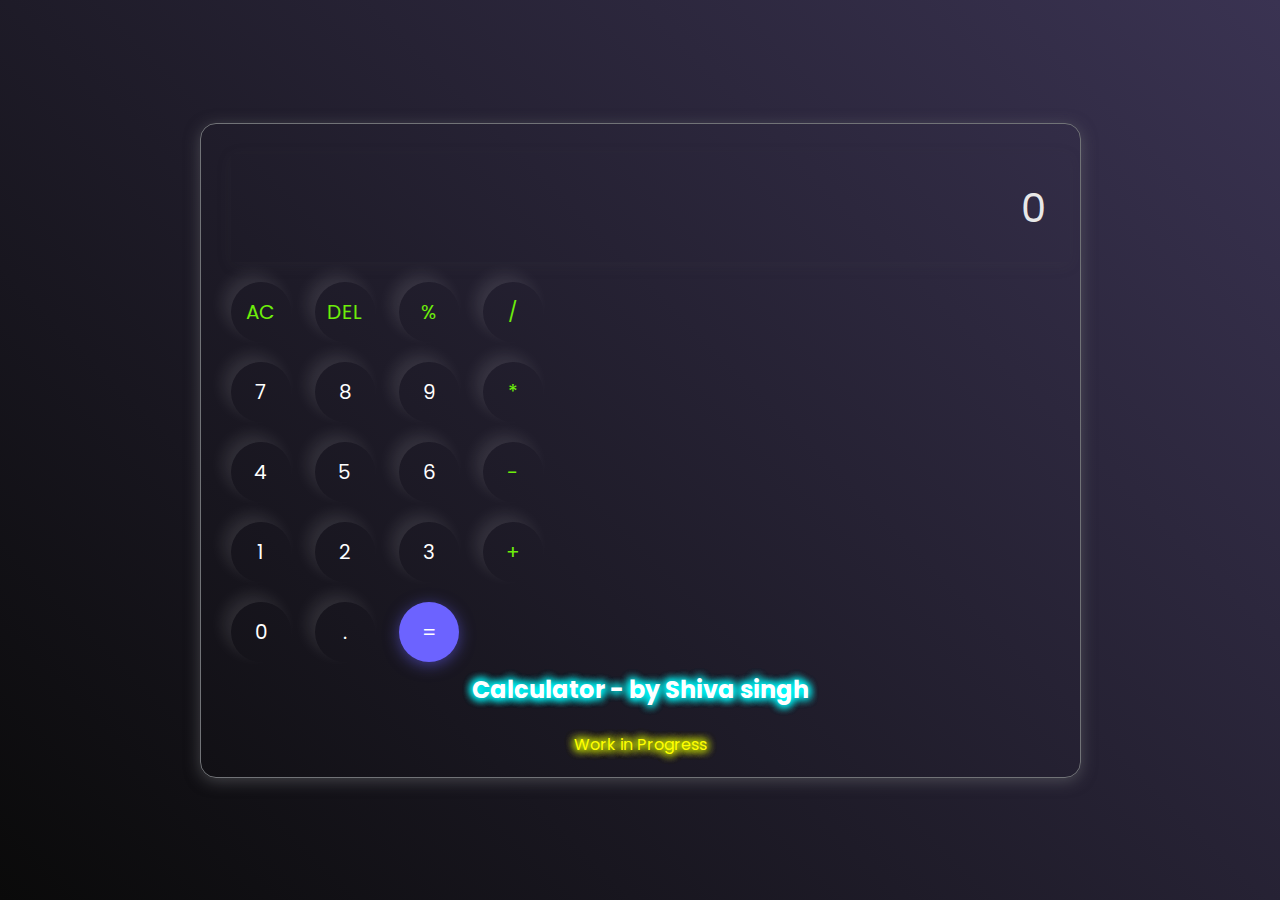
<file: index.html>
<!DOCTYPE html>
<html lang="en">
<head>
    <meta charset="UTF-8">
    <meta name="viewport" content="width=device-width, initial-scale=1.0">
    <title>Calculator - by Shiva singh</title>
    <link rel="stylesheet" href="style.css">
    <link href="https://fonts.googleapis.com/css2?family=Poppins:ital,wght@0,100;0,200;0,300;0,400;0,500;0,600;0,700;0,800;0,900;1,100;1,200;1,300;1,400;1,500;1,600;1,700;1,800;1,900&display=swap" rel="stylesheet">
</head>
<body>
    <div class="calculator">
        <input type="text" placeholder="0" disabled>
        <div>
            <button class="operator">AC</button>
            <button class="operator">DEL</button>
             <button class="operator">%</button>
              <button class="operator">/</button>
        </div>
        <div> 
            <button>7</button>
            <button>8</button>
             <button>9</button>
              <button class="operator">*</button>
        </div>
        <div>
            <button>4</button>
            <button>5</button>
             <button>6</button>
              <button class="operator">-</button>
        </div>
        <div>
           <button>1</button>
            <button>2</button>
             <button>3</button>
              <button class="operator">+</button>
        
        </div>
        <div>
            <button>0</button>
            <button>.</button>
             <button class="equalBtn">=</button>
        </div>

        <div>
            <h2 class="owner">Calculator - by Shiva singh</h2>
                <br>
                <p class="workinprogress">Work in Progress</p>
        </div>
           
    </div>
</body>
</html>
</file>
<file: style.css>
*{
  margin: 0%;
  padding: 0%;
  box-sizing: border-box;
  font-family: 'Poppins', sans-serif;

}
html, body {
  margin: 0;
  padding: 0;
}

body {
  width: 100%;
  min-height: 100vh;   
  display: flex;
  justify-content: center; 
  align-items: center;  
  background: linear-gradient(45deg, #0a0a0a, #3a3352);    
  
}
.calculator {
  border: 1px solid #717377;
    padding: 20px;
      border-radius: 16px;
      background-color: transparent;
      box-shadow: 0px 3px 15px rgba(113, 115, 119, 0.5);
}

input{
  width: 100%;
  border: none;
  padding:24px;
  margin: 10px;
  background: transparent;
  box-shadow: 0px 3px 15px rgba(84, 84, 84, 0.1);
  font-size: 40px;
  text-align: right;
  cursor: pointer;
  
}
 input::placeholder{
  color: #e8e8e8;
 }

button{
  border: none;
  width: 60px;
  height: 60px;
  margin: 10px;
  font-size: 20px;
  border-radius: 50%;
  background: transparent;
  color: #ffffff;
  box-shadow: -8px -8px 15px rgba(255, 255, 255, 0.1);
 cursor: grabbing;
         
}
 .equalBtn{
  background: #6C63FF;
  box-shadow: 0px 3px 15px rgba(108, 99, 255, 0.5);
  cursor: grab;
 }
 .operator{
  color:#6dee0a;
 }
 .owner{
  color: #ffffff;
  text-align: center;
  text-shadow: 0px 0px 10px cyan,
               0px 0px 10px cyan,
               0px 0px 10px cyan,
               0px 0px 10px cyan;

 }
 .workinprogress{
  color: yellow;
  text-align: center ;
   text-shadow: 0px 0px 10px rgb(225, 255, 0),
               0px 0px 10px rgb(225, 255, 0),
               0px 0px 10px rgb(225, 255, 0),
              0px 0px 10px rgb(225, 255, 0);


 }
</file>
